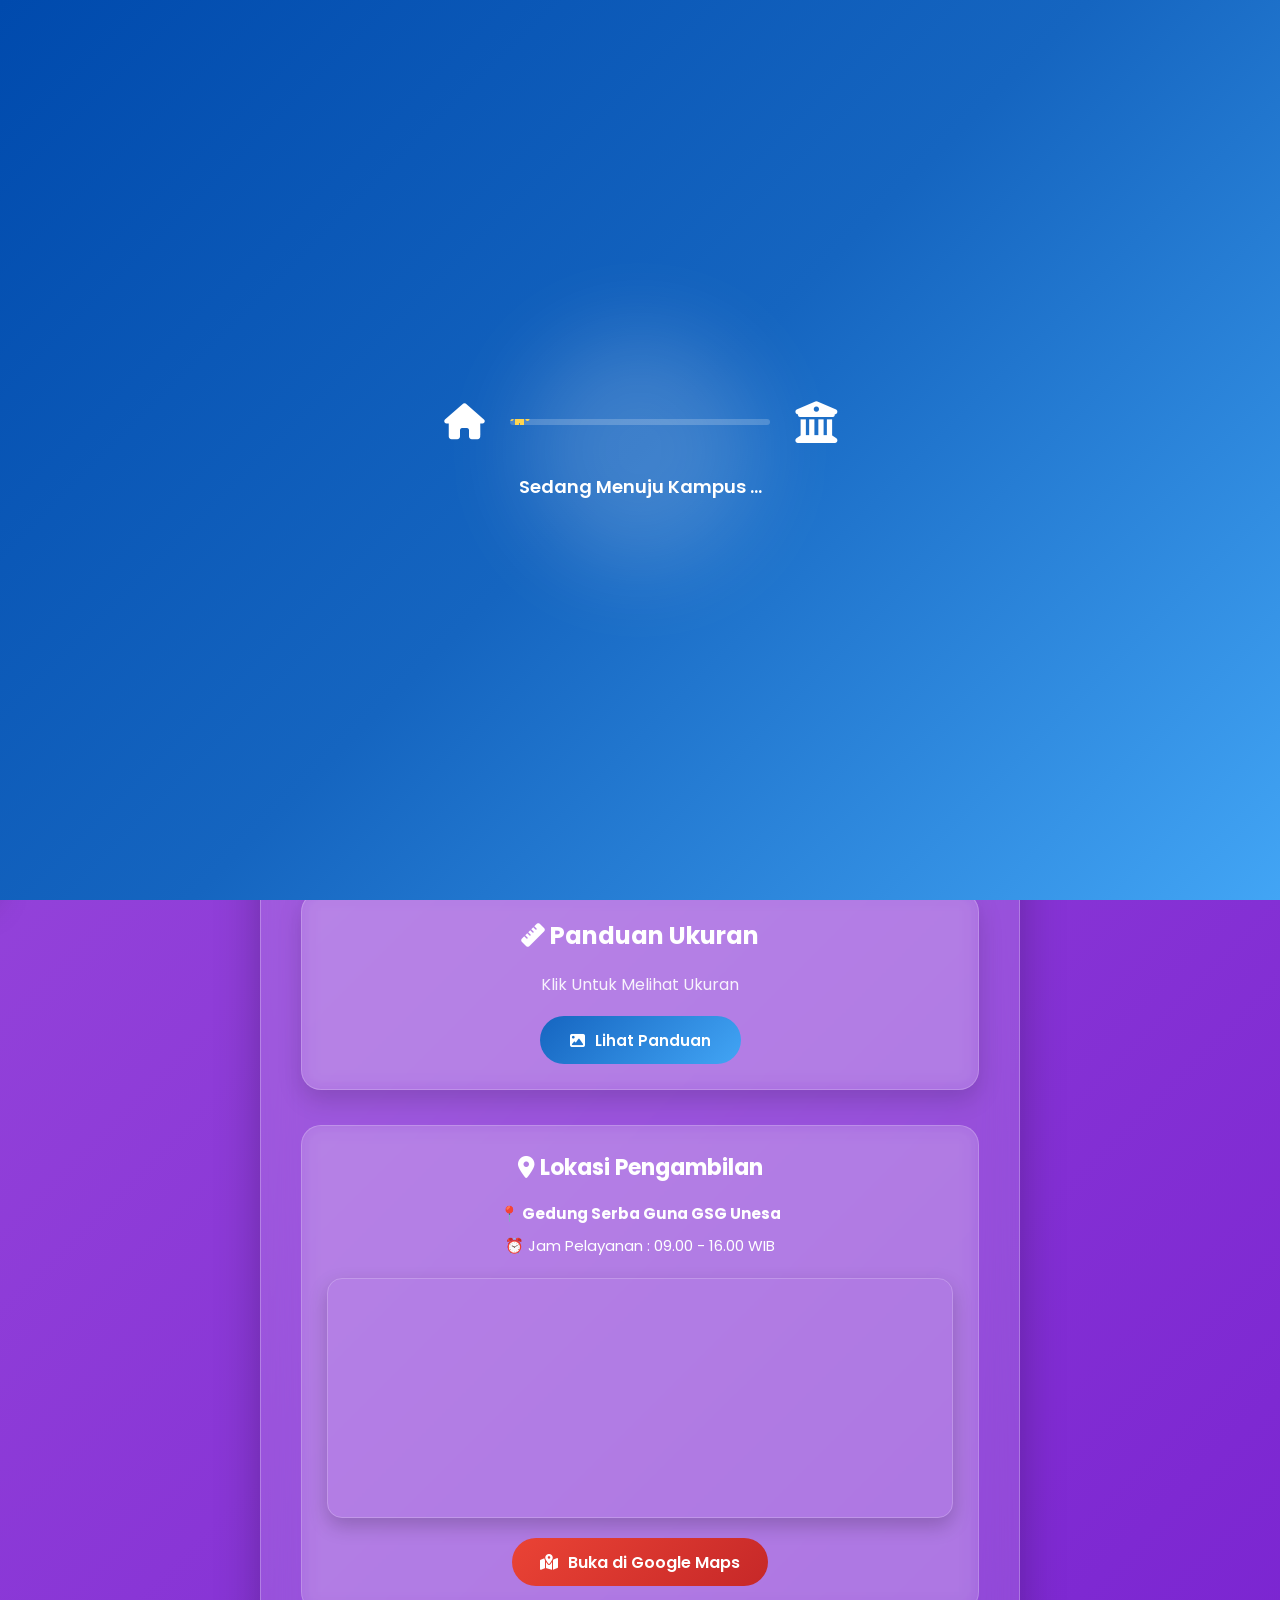
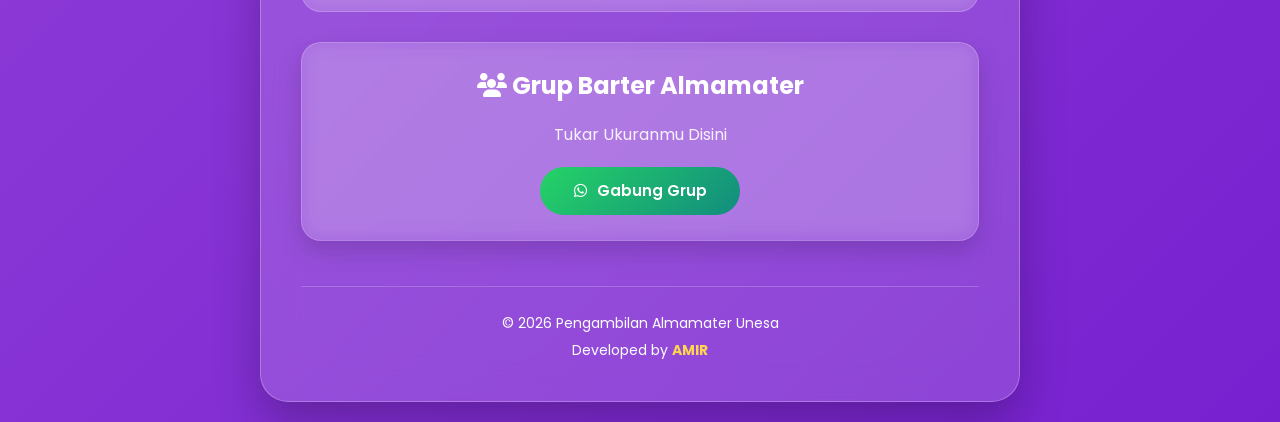
<file: index.html>
<!DOCTYPE html>
<html lang="id">

<head>

    <meta charset="UTF-8">

    <meta name="viewport" content="width=device-width, initial-scale=1.0">

    <title>Countdown Pengambilan Almamater</title>

    <link rel="stylesheet" href="style.css">

    <!-- Font -->

    <link href="https://fonts.googleapis.com/css2?family=Poppins:wght@300;400;500;600;700;800&display=swap" rel="stylesheet">

    <!-- Icon -->

    <link rel="stylesheet"
    href="https://cdnjs.cloudflare.com/ajax/libs/font-awesome/6.6.0/css/all.min.css">

    <!-- Favicon -->

    <link rel="icon" href="assets/favicon.ico">

</head>

<body>


<!-- ===== SIDEBAR MENU ===== -->
<button id="menuBtn" class="menu-btn">
    <i class="fa-solid fa-bars"></i>
</button>

<div id="overlay" class="overlay"></div>

<nav id="sideMenu" class="side-menu">

    <div class="menu-header">
        <i class="fa-solid fa-compass"></i>
        <span>Menu Informasi</span>
    </div>

    <div class="schedule-menu-title">
        <i class="fa-solid fa-calendar-days"></i>
        Jadwal Pengambilan
    </div>

<a href="#" data-day="06">
    <span>06 Agustus 2026</span>
    <i class="fa-solid fa-circle active-dot"></i>
</a>

<a href="#" data-day="07">
    <span>07 Agustus 2026</span>
    <i class="fa-solid fa-circle active-dot"></i>
</a>

<a href="#" data-day="08">
    <span>08 Agustus 2026</span>
    <i class="fa-solid fa-circle active-dot"></i>
</a>

<a href="#" data-day="09">
    <span>09 Agustus 2026</span>
    <i class="fa-solid fa-circle active-dot"></i>
</a>

<a href="#" data-day="10">
    <span>10 Agustus 2026</span>
    <i class="fa-solid fa-circle active-dot"></i>
</a>

<a href="#" data-day="11">
    <span>11 Agustus 2026</span>
    <i class="fa-solid fa-circle active-dot"></i>
</a>

<a href="#" data-day="12">
    <span>12 Agustus 2026</span>
    <i class="fa-solid fa-circle active-dot"></i>
</a>

    <div class="menu-divider" role="separator"></div>

    <a href="./photobox.html" class="photobox-menu-link">
        <span><i class="fa-solid fa-camera-retro"></i> Photobooth Terdekat</span>
        <i class="fa-solid fa-chevron-right menu-chevron"></i>
    </a>

    <a href="#" id="contactAdminLink" class="menu-action-link admin-menu-link">
        <span><i class="fa-brands fa-whatsapp"></i> Kontak Admin</span>
        <i class="fa-solid fa-chevron-right menu-chevron"></i>
    </a>

    <div class="menu-footer">

        <small>Countdown menuju</small>

        <h4 id="selectedDateText">
            06 Agustus 2026
        </h4>

    </div>

</nav>

<!-- ================= NOTIFIKASI ================= -->

<div id="top-notification" class="top-notification">

    <i class="fa-solid fa-circle-info"></i>

    <span>
        Bukan Website Resmi Dari UNESA
    </span>

</div>

<!-- ================= PANDUAN MODE DESKTOP ================= -->

<section id="desktopModeGuide" class="desktop-mode-guide" hidden aria-labelledby="desktopGuideTitle">
    <div class="desktop-mode-guide__card">
        <span class="desktop-mode-guide__badge"><i class="fa-solid fa-display"></i> TAMPILAN TERBAIK</span>
        <h2 id="desktopGuideTitle">Gunakan Mode Desktop</h2>
        <p>Untuk melihat informasi dan peta dengan lebih nyaman, kami menyarankan membuka situs ini dalam mode desktop.</p>

        <div class="desktop-mode-guide__steps">
            <div>
                <i class="fa-brands fa-chrome"></i>
                <p><strong>Chrome Android</strong><br>Ketuk <b>⋮</b> di kanan atas, lalu aktifkan <em>Situs desktop</em>.</p>
            </div>
            <div>
                <i class="fa-brands fa-safari"></i>
                <p><strong>Safari iPhone</strong><br>Ketuk <b>aA</b> di kolom alamat, lalu pilih <em>Minta Situs Web Desktop</em>.</p>
            </div>
        </div>

        <div class="desktop-mode-guide__actions">
            <button id="reloadDesktopMode" class="desktop-mode-guide__primary" type="button"><i class="fa-solid fa-rotate-right"></i> Saya Sudah Aktifkan</button>
            <button id="continueMobileMode" class="desktop-mode-guide__secondary" type="button">Lanjutkan Tampilan Mobile</button>
        </div>
    </div>
</section>

<div id="loader">

    <div class="journey">

    <i class="fa-solid fa-house home"></i>

    <div class="track">

        <div class="progress"></div>

        <i class="fa-solid fa-person walker"></i>

    </div>

    <i class="fa-solid fa-building-columns campus"></i>

     </div>

<div class="loader-text">

    Sedang Menuju Kampus ...

</div>

</div>

<div class="container">

<!-- ================= HEADER ================= -->

<header>



<h1>
    Countdown Pembukaan Pengambilan
   <br>
   Jas Almamater UNESA </br>
</h1>

</header>

<!-- ================= WARNING ================= -->

<div class="warning-box">

<h2>

JANGAN SAMPAI SALAH PILIH UKURAN

</h2>

<i class="fa-solid fa-triangle-exclamation"></i>

</div>

<!-- ================= COUNTDOWN ================= -->

<section class="countdown">

<div class="card">

<div class="number" id="days">00</div>

<div class="label">Hari</div>

</div>

<div class="card">

<div class="number" id="hours">00</div>

<div class="label">Jam</div>

</div>

<div class="card">

<div class="number" id="minutes">00</div>

<div class="label">Menit</div>

</div>

<div class="card">

<div class="number" id="seconds">00</div>

<div class="label">Detik</div>

</div>

</section>

<p id="message" aria-live="polite"></p>



<div>
   <h3 id="countdownHero" class="hero-title">
    ✨ Menuju Pembukaan Pengambilan Jas Almamater ✨
</h3>

<p id="countdownTitle" class="countdown-date">
    Kamis, 07 Agustus 2026
</p>
</div>

<!-- ================= PENGINGAT ================= -->
<section class="reminder-card">
    <h2><i class="fa-solid fa-bell"></i> Jangan Lewatkan Jadwalnya</h2>
    <p>Simpan jadwal yang dipilih ke kalender atau aktifkan pengingat di perangkat ini.</p>
    <div class="reminder-actions">
        <button class="calendar-btn" id="addToCalendar">
            <i class="fa-solid fa-calendar-plus"></i>
            Tambah ke Kalender
        </button>
        <button class="notification-btn" id="enableNotification">
            <i class="fa-solid fa-bell"></i>
            Aktifkan Notifikasi
        </button>
    </div>
    <small id="notificationStatus" class="notification-status" aria-live="polite"></small>
</section>

<!-- ================= PANDUAN ================= -->

<section class="info-card">

<h2>

<i class="fa-solid fa-ruler"></i>

Panduan Ukuran

</h2>

<p>

Klik Untuk Melihat Ukuran

</p>

<button class="info-btn" id="openGuide">

<i class="fa-solid fa-image"></i>

Lihat Panduan

</button>

</section>


<!-- ================= LOKASI ================= -->

<section class="location-box">

    <h2>
        <i class="fa-solid fa-location-dot"></i>
        Lokasi Pengambilan
    </h2>

    <div class="location-info">

        <p>
            <strong>📍 Gedung Serba Guna GSG Unesa</strong>
        </p>

        <p>
            ⏰ Jam Pelayanan :
            09.00 - 16.00 WIB
        </p>

    </div>

    <div class="map-container">

        <iframe
            src="https://www.google.com/maps?q=Gedung+Serba+Guna+GSG+Unesa&output=embed"
            loading="lazy"
            allowfullscreen>
        </iframe>

    </div>

    <a
        href="https://www.google.com/maps?q=Gedung+Serba+Guna+GSG+Unesa"
        target="_blank"
        class="location-btn">

        <i class="fa-solid fa-map-location-dot"></i>

        Buka di Google Maps

    </a>

</section>

<!-- ================= GROUP ================= -->

<section class="group-box">

<h2>

<i class="fa-solid fa-users"></i>

Grup Barter Almamater

</h2>

<p>

Tukar Ukuranmu Disini

</p>

<a href="https://chat.whatsapp.com/Er9oNpNWRBiKaXEFC9uM7Q" class="group-btn">
    <i class="fa-brands fa-whatsapp"></i>
    Gabung Grup
</a>


</section>

<!-- ================= MODAL ================= -->

<div id="guideModal" class="modal">

<div class="modal-content">

<span class="close">

&times;

</span>

<img

src="assets/panduan-ukuran.png"

alt="Panduan Ukuran">   

<p class="image-source">
    Source by :
    <strong>Universitas Negeri Surabaya (UNESA)</strong>
</p>

</div>

</div>

<!-- ================= FOOTER ================= -->

<footer>

<p>

© 2026 Pengambilan Almamater Unesa

</p>

<p>

Developed by 

<strong>

AMIR 

</strong>

</p>

</footer>

</div>

<script src="site-config.js"></script>
<script src="script.js"></script>

</body>

</html>
</file>
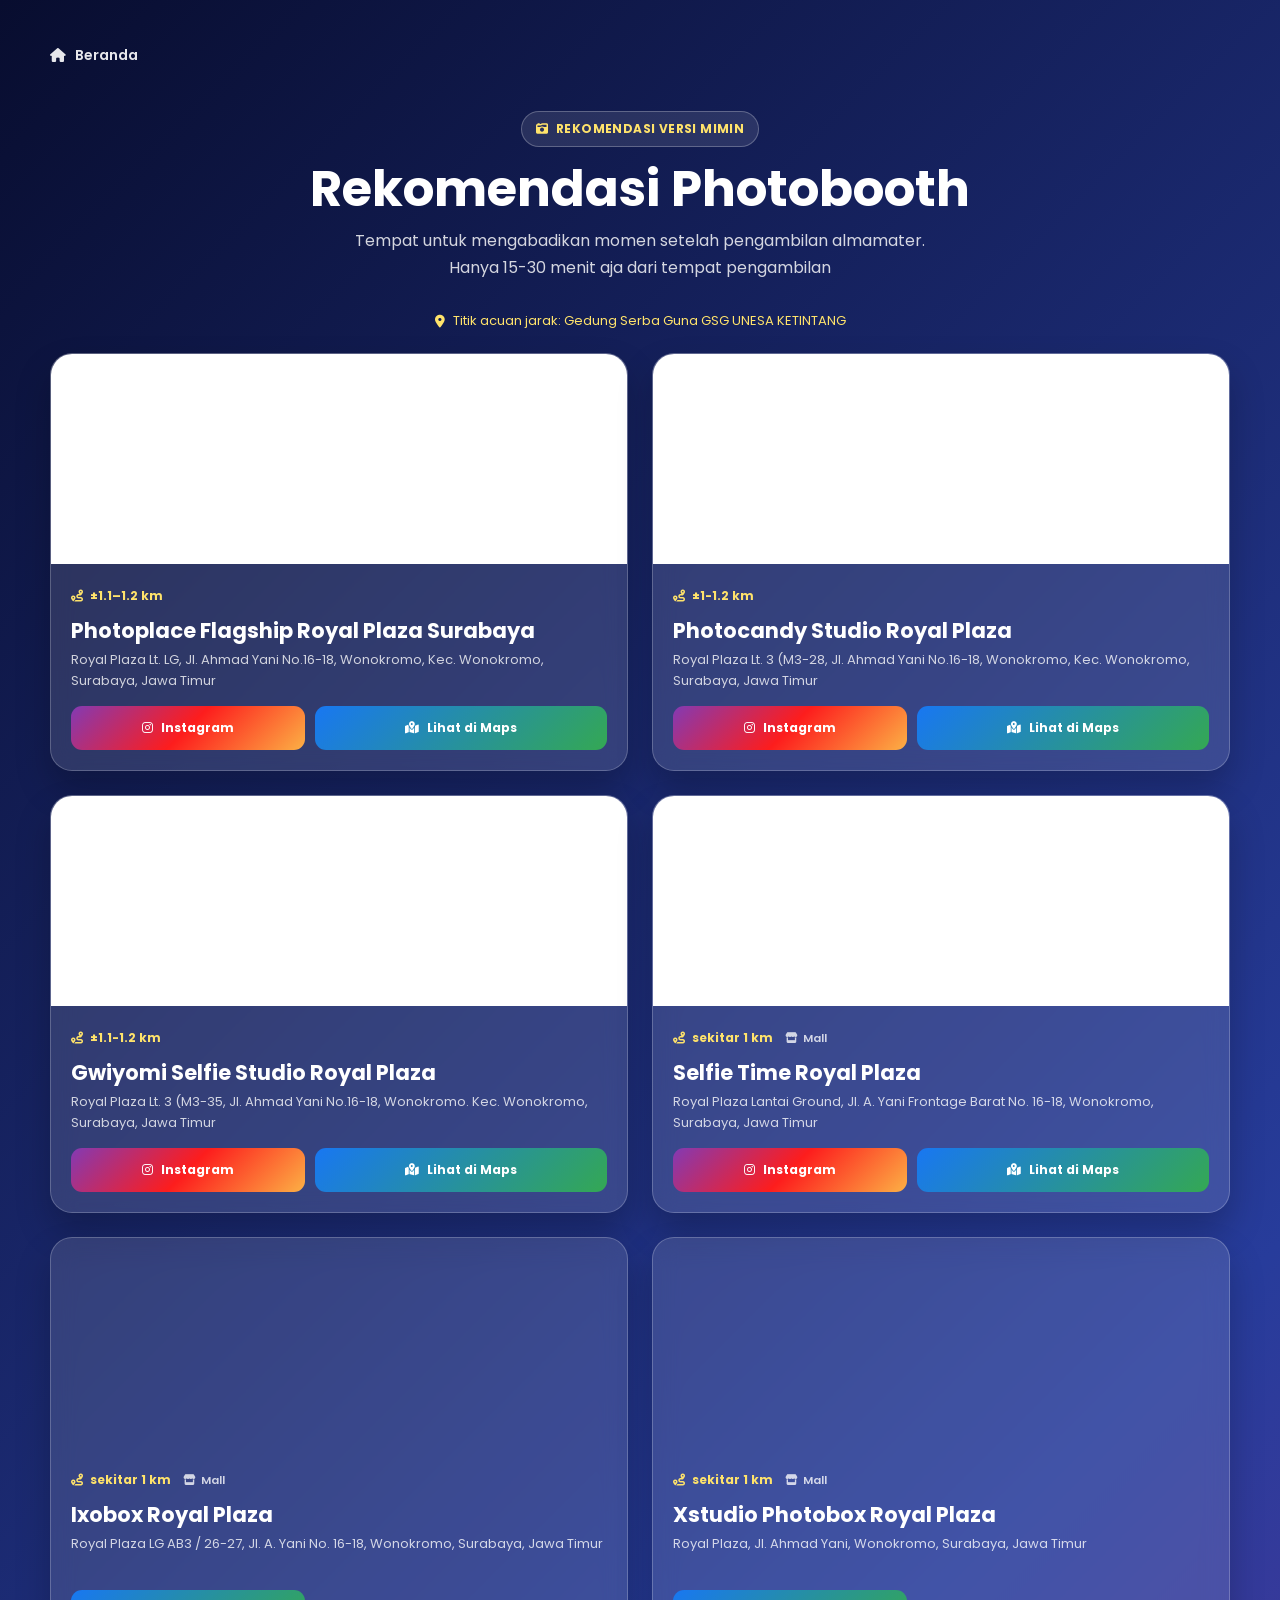
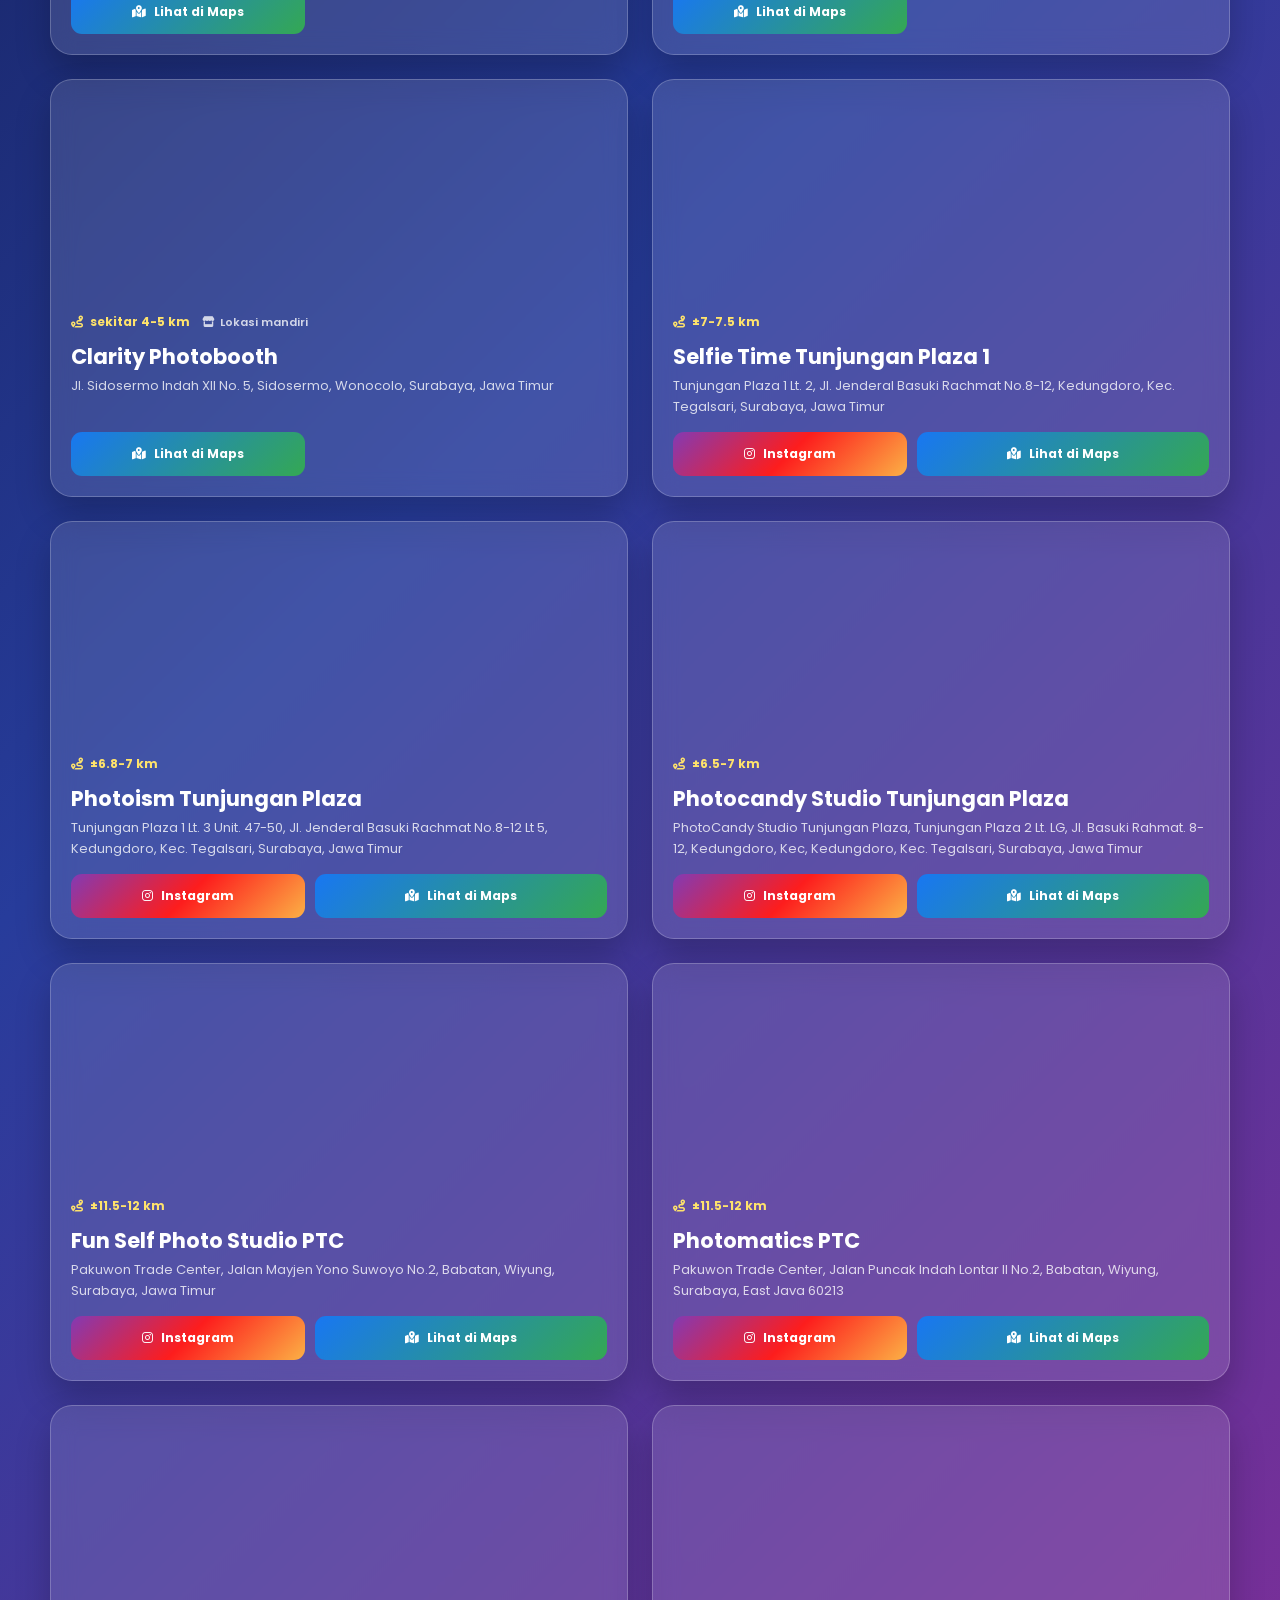
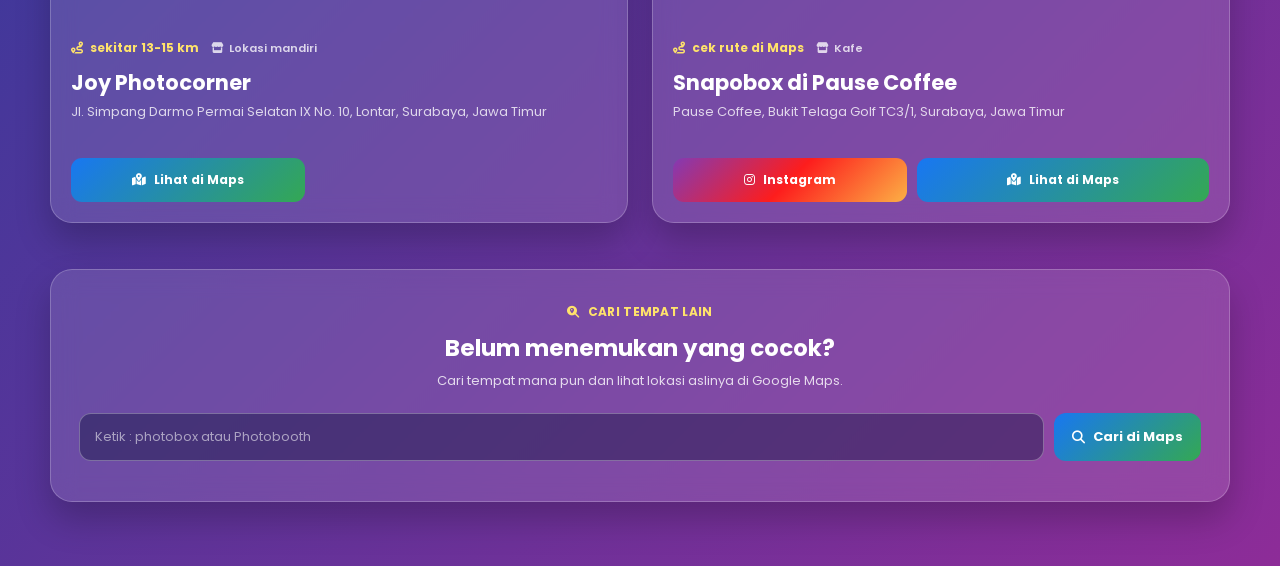
<file: photobox.html>
<!DOCTYPE html>
<html lang="id">
<head>
    <meta charset="UTF-8">
    <meta name="viewport" content="width=device-width, initial-scale=1.0">
    <title>Photobooth Terdekat | UNESA</title>
    <link rel="preconnect" href="https://fonts.googleapis.com">
    <link rel="preconnect" href="https://fonts.gstatic.com" crossorigin>
    <link href="https://fonts.googleapis.com/css2?family=Poppins:wght@400;500;600;700;800&display=swap" rel="stylesheet">
    <link rel="stylesheet" href="https://cdnjs.cloudflare.com/ajax/libs/font-awesome/6.6.0/css/all.min.css">
    <link rel="stylesheet" href="photobox.css">
</head>
<body>
    <main class="photobox-page">
        <a class="back-link" href="./index.html?day=06" aria-label="Kembali ke halaman utama, Kamis 06 Agustus 2026"><i class="fa-solid fa-house"></i> Beranda</a>
        <header class="page-header">
            <span class="eyebrow"><i class="fa-solid fa-camera-retro"></i> REKOMENDASI VERSI MIMIN</span>
            <h1>Rekomendasi Photobooth</h1>
            <p>Tempat untuk mengabadikan momen setelah pengambilan almamater.</p>
            <p>Hanya 15-30 menit aja dari tempat pengambilan</p>
        </header>

        <p class="location-note"><i class="fa-solid fa-location-dot"></i> Titik acuan jarak: Gedung Serba Guna GSG UNESA KETINTANG </p>
        <section id="photoboxGrid" class="photobox-grid" aria-label="Daftar photobox"></section>
        <section class="place-search" aria-labelledby="searchTitle">
            <div class="place-search__heading">
                <span><i class="fa-solid fa-magnifying-glass-location"></i> CARI TEMPAT LAIN</span>
                <h2 id="searchTitle">Belum menemukan yang cocok?</h2>
                <p>Cari tempat mana pun dan lihat lokasi aslinya di Google Maps.</p>
            </div>
            <form id="placeSearchForm" class="place-search__form">
                <label class="sr-only" for="placeSearchInput">Cari tempat di Google Maps</label>
                <input id="placeSearchInput" type="search" placeholder="Ketik : photobox atau Photobooth" autocomplete="off" required>
                <button type="submit"><i class="fa-solid fa-magnifying-glass"></i> Cari di Maps</button>
            </form>
            <div id="placeSuggestions" class="place-suggestions" aria-live="polite"></div>
            <div id="placeSearchResult" class="place-search__result" aria-live="polite"></div>
        </section>

    </main>
    <script src="photobox.js"></script>
</body>
</html>
</file>
<file: style.css>
/* ===================================
   RESET
=================================== */

*{
    margin:0;
    padding:0;
    box-sizing:border-box;
    font-family:'Poppins',sans-serif;
}

/* ===================================
   BODY
=================================== */

body{

    min-height:100vh;

    display:flex;

    justify-content:center;

    align-items:center;

    padding:20px;

    /* Background gradasi (TETAP) */

    background:linear-gradient(
        -45deg,
        #00C6FF,
        #0072FF,
        #6A11CB,
        #9D4EDD
    );

    background-size:400% 400%;

    animation:bgAnimation 12s ease infinite;

}

@keyframes bgAnimation{

    0%{
        background-position:0% 50%;
    }

    50%{
        background-position:100% 50%;
    }

    100%{
        background-position:0% 50%;
    }

}

/* ===================================
   CONTAINER
=================================== */

.container{

    width:100%;

    max-width:760px;

    padding:40px;

    border-radius:28px;

    text-align:center;

    background:rgba(255,255,255,.15);

    backdrop-filter:blur(18px);

    border:1px solid rgba(255,255,255,.25);

    box-shadow:0 20px 45px rgba(0,0,0,.25);

animation:pageShow .8s ease;

}

/* ===================================
   HEADER
=================================== */

h1{

    color:#fff;

    font-size:34px;

    font-weight:700;

    margin-top:60px;

}

.hero-title{

    font-family:'Plus Jakarta Sans',sans-serif;

    font-size:20px;

    font-weight:800;

    letter-spacing:1px;

    margin-top:35px;

    margin-bottom:10px;

    background: linear-gradient(135deg,#e01ce0,#FFD54F,#e90376);

    background-clip: text;
    -webkit-background-clip: text;

    color: transparent;
    -webkit-text-fill-color: transparent;

    text-shadow:
        0 0 18px rgba(255,213,79,.45);

    animation:titleGlow 3s ease-in-out infinite;

}

@keyframes titleGlow{

0%{
    transform:translateY(0);
}

50%{
    transform:translateY(-3px);
}

100%{
    transform:translateY(0);
}

}

/* ===================================
   WARNING
=================================== */

.warning-box{

    display:flex;

    justify-content:center;

    align-items:center;

    gap:10px;

    padding:10px 18px;

    margin:20px auto 30px;

    width:fit-content;

    border-radius:14px;

    background:linear-gradient(
        135deg,
        #FFD54F,
        #FF9800
    );

    color:#4E342E;

    box-shadow:0 8px 18px rgba(255,152,0,.30);

    animation:pulse 2s infinite;

}

.warning-box h2{

    font-size:15px;

    font-weight:600;

    margin:0;

    letter-spacing:.3px;

}

.warning-box i{

    font-size:16px;

    color:#8D4E00;

}

@keyframes pulse{

    50%{

        transform:scale(1.02);

    }

}

/* ===================================
   COUNTDOWN
=================================== */

.countdown{

    display:flex;

    justify-content:center;

    gap:18px;

    flex-wrap:wrap;

    margin-top:60px;

}

.card{

    width:105px;

    height:120px;

    display:flex;

    flex-direction:column;

    justify-content:center;

    align-items:center;

    border-radius:18px;

    background:rgba(255,255,255,.18);

    border:1px solid rgba(255,255,255,.3);

    transition:.3s;

}

.card:hover{

    transform:translateY(-6px);

    background:rgba(255,255,255,.25);

}

.number{

    font-size:42px;

    font-weight:bold;

    color:#FFE600;

    text-shadow:0 0 15px rgba(255,230,0,.7);

}

.label{

    color:#fff;

    margin-top:8px;

}

#message{

    margin-top:25px;

    color:#FFF176;

    font-size:22px;

    font-weight:700;

}

/* ===================================
   CARD
=================================== */

.info-card,
.group-box,
.reminder-card{

    margin-top:30px;

    padding:25px;

    border-radius:20px;

    background:rgba(255,255,255,.12);

    backdrop-filter:blur(10px);

    border:1px solid rgba(255,255,255,.2);

    box-shadow:0 10px 25px rgba(0,0,0,.15);

}

.info-card h2,
.group-box h2,
.reminder-card h2{

    color:#fff;

    margin-bottom:18px;

}

.info-card p,
.group-box p,
.reminder-card p{

    color:#fff;

    opacity:.9;

    line-height:1.7;

    margin-bottom:18px;

}

/* ===================================
   BUTTON
=================================== */


.info-btn,
.group-btn{
    border:none;
    cursor:pointer;
    display:inline-flex;
    justify-content:center;
    align-items:center;
    gap:10px;
    padding:13px 30px;
    border-radius:50px;
    text-decoration:none;
    font-size:15px;
    font-weight:600;
    color:#fff;
    transition:.3s;
}

.info-btn{
    background:linear-gradient(
        135deg,
        #1565C0,
        #42A5F5
    );
}

.group-btn{
    background:linear-gradient(
        135deg,
        #25D366,
        #128C7E
    );
}

.location-btn,
.group-btn,
.info-btn{

    min-width:200px;

    height:48px;

}


.group-btn{

    background:linear-gradient(
        135deg,
        #25D366,
        #128C7E
    );

}

.info-btn:hover,
.group-btn:hover,
.location-btn:hover{
    transform:translateY(-3px);
    box-shadow:0 10px 20px rgba(0,0,0,.25);
}

/* ===================================
   MODAL
=================================== */

.modal{

    display:none;

    position:fixed;

    left:0;

    top:0;

    width:100%;

    height:100%;

    background:rgba(0,0,0,.65);

    backdrop-filter:blur(8px);

    z-index:999;

}

.modal.show{
    display:flex;
    justify-content:center;
    align-items:center;
}

.modal-content{

    position:relative;

    margin:2% auto;

    width:92%;

    max-width:850px;

    background:#fff;

    border-radius:18px;

    overflow:hidden;

    animation:popup .3s ease;

}

.modal-content img{

    display:block;

    width:100%;

    height:auto;

    max-height:75vh;

    object-fit:contain;

    border-radius:0;

    margin:0;

}

.close{

    position:absolute;

    top:-15px;

    right:-15px;

    width:40px;

    height:40px;

    border-radius:50%;

    background:#e70505;

    display:flex;

    justify-content:center;

    align-items:center;

    cursor:pointer;

    font-size:30px;

}

.close:hover{

    background:#ff5252;

    color:#fff;

}

/* ===================================
   FOOTER
=================================== */

footer{

    margin-top:45px;

    padding-top:20px;

    border-top:1px solid rgba(255,255,255,.2);

}

footer p{

    color:white;

    font-size:14px;

    margin-top:6px;

}

footer strong{

    color:#FFD54F;

}

/* ===================================
   RESPONSIVE
=================================== */

@media(max-width:768px){

.warning-box{

    padding:8px 14px;

}

.warning-box h2{

    font-size:13px;

}

.warning-box i{

    font-size:15px;

}

.container{

    padding:28px;

}

h1{

    font-size:28px;

}

.warning-box h2{

    font-size:18px;

}

.card{

    width:90px;

    height:105px;

}

.number{

    font-size:34px;

}

.modal-content{

    margin:20% auto;

}

.info-card,
.location-box,
.group-box{

    padding:20px;

}

.location-btn,
.group-btn,
.info-btn{

    width:100%;

    max-width:260px;

}

}

@media(max-width:480px){

.countdown{

    gap:12px;

}

.card{

    width:80px;

    height:95px;

}

.number{

    font-size:30px;

}

.label{

    font-size:13px;

}

h1{ font-size:24px;}


.warning-box{

    padding:14px;

}

.warning-box h2{

    font-size:16px;

}

}


/* ===================================
   TOP NOTIFICATION
=================================== */

.top-notification{

    position:fixed;
    top:20px;
    left:50%;
    transform:translateX(-50%);
    display:flex;
    align-items:center;
    gap:10px;
    padding:12px 22px;
    border-radius:50px;
    background:rgba(30,30,30,.92);
    color:#fff;
    font-size:14px;
    font-weight:500;
    box-shadow:0 10px 30px rgba(0,0,0,.35);
    backdrop-filter:blur(12px);
    z-index:9999;
    animation:slideDown .5s ease;

}

.top-notification i{

    color:#FFD54F;
    font-size:18px;

}

@keyframes slideDown{

    from{

        opacity:0;
        transform:translate(-50%,-40px);

    }

    to{

        opacity:1;
        transform:translate(-50%,0);

    }

}

@keyframes fadeOut{

    to{

        opacity:0;
        visibility:hidden;
        transform:translate(-50%,-40px);

    }

}

.hide-notification{

    animation:fadeOut .6s forwards;

}

@media(max-width:768px){

.top-notification{

    width:92%;
    font-size:12px;
    padding:10px 15px;

}

}


/* ==========================
   LOCATION
========================== */

.location-box{

    margin-top:35px;
    padding:25px;
    border-radius:20px;
    background:rgba(255,255,255,.12);
    backdrop-filter:blur(10px);
    border:1px solid rgba(255,255,255,.2);
    text-align:center;

}

.location-box h2{

    color:#fff;
    margin-bottom:18px;
    font-size:22px;

}

.location-info{

    margin-bottom:20px;

}

.location-info p{

    color:#fff;
    margin:8px 0;
    font-size:15px;
    line-height:1.6;

}

.map-container{

    width:100%;
    height:240px;
    overflow:hidden;
    border-radius:15px;
    margin-bottom:20px;
    border:1px solid rgba(255,255,255,.2);
    box-shadow:0 8px 20px rgba(0,0,0,.2);

}

.map-container iframe{

    width:100%;

    height:100%;
    border:0;

}

.location-btn{

    display:inline-flex;
    align-items:center;
    justify-content:center;
    gap:10px;
    padding:13px 28px;
    border-radius:50px;
    text-decoration:none;
    color:#fff;
    font-weight:600;
    background:linear-gradient(135deg,#EA4335,#C62828);
    transition:.3s;

}


.image-source{

    margin:0;
    padding:10px 15px;
    text-align:center;
    font-size:12px;
    color:#666;
    background:#fff;
    border-top:1px solid #eee;

}

.image-source strong{

    color:#1565C0;
    font-weight:600;

}

#loader{

    position:fixed;
    inset:0;
    display:flex;
    flex-direction:column;
    justify-content:center;
    align-items:center;
 z-index:99999;
background:
linear-gradient(
135deg,
#004AAD,
#1565C0,
#42A5F5
);
}

.journey{

    display:flex;
    align-items:center;
    gap:25px;

}

.track{

    position:relative;
    width:260px;
    height:6px;
    background:rgba(255,255,255,.2);
    border-radius:30px;
    overflow:hidden;

}

.progress{

    position:absolute;
    left:0;
    top:0;
    width:0;
    height:100%;
    background:#FFD54F;
    animation:progressMove 2s linear infinite;

}

.walker{

    position:absolute;
    left:0;
    top:-18px;
    font-size:32px;
    color:#FFD54F;
    animation:studentMove 3s linear infinite;

}

.home{

    font-size:36px;
    color:white;

}

.campus{

    font-size:42px;
    color:white;

}


.loader-text{

    margin-top:30px;
    color:white;
    font-size:18px;
    font-weight:600;

}



#loader::before{

    content:"";
    position:absolute;
    width:230px;
    height:230px;
    border-radius:50%;
    background:rgba(255,255,255,.18);
    filter:blur(45px);
    animation:glow 2.5s ease-in-out infinite;

}

@keyframes logoFloat{

0%{
transform:translateY(0) scale(1);
}

50%{
transform:translateY(-12px) scale(1.05);
}

100%{
transform:translateY(0) scale(1);
}

}

@keyframes glow{

0%{
transform:scale(.9);
opacity:.5;
}

50%{
transform:scale(1.15);
opacity:1;
}

100%{
transform:scale(.9);
opacity:.5;
}

}

@keyframes pageShow{

from{

opacity:0;

transform:translateY(30px);

}

to{

opacity:1;

transform:translateY(0);

}

}

@keyframes studentMove{

0%{

left:-5px;

}

100%{

left:230px;

}

}

@keyframes progressMove{

0%{

width:0;

}

100%{

width:100%;

}

}


/* ==========================
   SIDEBAR MENU
========================== */

.menu-btn{
    position:fixed;
    /* Beri ruang untuk notifikasi informasi di bagian atas. */
    top:82px;
    left:20px;
    width:50px;
    height:50px;
    border:none;
    border-radius:12px;
    background:#1565C0;
    color:white;
    font-size:22px;
    cursor:pointer;
    z-index:99999;
}

.menu-btn:hover{
    background:#0D47A1;
}

.side-menu{

    position:fixed;
    top:0;
    left:-300px;
    width:280px;
    height:100%;
    display:flex;
    flex-direction:column;
    background:rgba(8,25,55,.82);
    backdrop-filter:blur(18px);
    -webkit-backdrop-filter:blur(18px);
    border-right:1px solid rgba(255,255,255,.12);
    transition:.45s ease;
    z-index:99998;
    overflow-y:auto;
    box-shadow:8px 0 35px rgba(0,0,0,.35);
    padding:25px;

}

.side-menu.show{
    left:0;
}

.side-menu h3{
    color:white;
    text-align:center;
    margin-bottom:25px;
}

.side-menu a{
    display:block;
    padding:16px 25px;
    color:white;
    text-decoration:none;
    transition:.3s;
}

.photobox-menu-link{
    background:linear-gradient(135deg,rgba(171,71,188,.75),rgba(233,30,99,.7)) !important;
    box-shadow:0 8px 20px rgba(171,71,188,.25);
}

.photobox-menu-link span{
    display:flex;
    align-items:center;
    gap:12px;
}

.photobox-menu-link .menu-chevron{
    width:auto;
    color:#fff;
    font-size:13px;
}

.menu-action-link{
    margin-top:10px;
    border:1px solid rgba(255,255,255,.16);
    border-radius:12px;
}

.menu-action-link span{
    display:flex;
    align-items:center;
    gap:12px;
}

.menu-action-link .menu-chevron{
    width:auto;
    color:#fff;
    font-size:13px;
}

.admin-menu-link{
    background:linear-gradient(135deg,rgba(37,211,102,.76),rgba(18,140,126,.82)) !important;
}

.side-menu a.menu-action-link:hover{
    background:rgba(255,255,255,.2) !important;
}

.menu-action-link.is-unconfigured{
    opacity:.72;
}

/* Panduan penggunaan mode desktop di ponsel */
.desktop-mode-guide{position:fixed;inset:0;z-index:100001;display:grid;place-items:center;padding:22px;background:rgba(4,10,42,.82);backdrop-filter:blur(10px);opacity:1;transition:opacity .22s ease}.desktop-mode-guide[hidden]{display:none}.desktop-mode-guide.is-closing{opacity:0}.desktop-mode-guide__card{width:min(100%,500px);padding:30px;border:1px solid rgba(255,255,255,.3);border-radius:24px;background:linear-gradient(145deg,rgba(34,54,145,.98),rgba(117,48,145,.98));box-shadow:0 25px 60px rgba(0,0,0,.38);color:#fff;text-align:center}.desktop-mode-guide__badge{display:inline-flex;align-items:center;gap:8px;padding:7px 12px;border-radius:99px;background:rgba(255,227,107,.15);color:#ffe36b;font-size:11px;font-weight:800;letter-spacing:.45px}.desktop-mode-guide h2{margin:13px 0 8px;font-size:clamp(25px,6vw,31px)}.desktop-mode-guide>div>p{margin:0;color:rgba(255,255,255,.84);font-size:13px;line-height:1.7}.desktop-mode-guide__steps{display:grid;gap:10px;margin:21px 0;text-align:left}.desktop-mode-guide__steps>div{display:grid;grid-template-columns:35px 1fr;gap:10px;padding:13px;border:1px solid rgba(255,255,255,.14);border-radius:14px;background:rgba(5,12,52,.26)}.desktop-mode-guide__steps i{display:grid;place-items:center;width:34px;height:34px;border-radius:10px;background:rgba(255,255,255,.12);color:#ffe36b;font-size:17px}.desktop-mode-guide__steps p{margin:0;color:rgba(255,255,255,.84);font-size:11px;line-height:1.6}.desktop-mode-guide__steps strong{color:#fff;font-size:12px}.desktop-mode-guide__steps b,.desktop-mode-guide__steps em{color:#ffe36b;font-style:normal}.desktop-mode-guide__actions{display:grid;gap:9px}.desktop-mode-guide__actions button{min-height:46px;border:0;border-radius:12px;font:inherit;font-size:13px;font-weight:700;cursor:pointer}.desktop-mode-guide__primary{background:linear-gradient(135deg,#ffe36b,#ffad34);color:#573600}.desktop-mode-guide__secondary{background:transparent;color:rgba(255,255,255,.88)}.desktop-mode-guide__secondary:hover{text-decoration:underline}.desktop-mode-guide-active{overflow:hidden}@media(max-width:380px){.desktop-mode-guide__card{padding:24px 18px}.desktop-mode-guide__steps>div{padding:11px}.desktop-mode-guide h2{font-size:24px}}

.menu-divider{
    height:1px;
    margin:16px 4px 18px;
    background:rgba(255,255,255,.28);
}

.schedule-menu-title{
    display:flex;
    align-items:center;
    gap:10px;
    margin:0 6px 5px;
    color:#FFD54F;
    font-size:14px;
    font-weight:700;
}

.side-menu a.active{

    background:#1565C0;
    font-weight:bold;

}

.side-menu a:hover{
    background:#1565C0;
}

.overlay{
    position:fixed;
    inset:0;
    background:rgba(0,0,0,.45);
    opacity:0;
    visibility:hidden;
    transition:.3s;
    z-index:99997;
}

.overlay.show{
    opacity:1;
    visibility:visible;
}

.menu-header{
    display:block;
    align-items:center;
    justify-content:center;
    text-align:center;
    color:white;
    font-size:22px;
    font-weight:700;
    margin-top:70px;   /* memberi jarak dari tombol ☰ */
    margin-bottom:25px;
    padding:0 15px;
    line-height:1.3;
}

.side-menu a{

    display:flex;
    align-items:center;
    gap:12px;
    padding:16px 25px;
    color:white;
    text-decoration:none;
    transition:.3s;

}

.side-menu a i{

    width:22px;
    color:#FFD54F;

}

.side-menu a.active{

    background:#1565C0;
    border-left:5px solid #FFD54F;
    font-weight:bold;

}

.menu-footer{

    margin-top:auto;
    border-top:1px solid rgba(255,255,255,.2);
    padding-top:18px;
    text-align:center;

}

.menu-footer small{

    color:#ddd;

}

.menu-footer h4{

    color:#FFD54F;
    margin-top:8px;

}

.side-menu.show{

    left:0;
    animation:slideMenu .4s ease;

}

@keyframes slideMenu{

    from{

        transform:translateX(-30px);
        opacity:.5;

    }

    to{

        transform:translateX(0);
        opacity:1;
    }
}


.side-menu a{

    display:flex;
    align-items:center;
    justify-content:space-between;
    padding:15px 18px;
    margin:10px 0;
    border-radius:12px;
    color:white;
    text-decoration:none;
    transition:.3s;
    background:rgba(255,255,255,.04);

}

.side-menu a:hover{

    transform:translateX(8px);
    background:rgba(255,255,255,.12);

}

.side-menu a.active{

    background:linear-gradient(
        135deg,
        #1565C0,
        #42A5F5
    );

    color:white;
    box-shadow:0 10px 25px rgba(21,101,192,.35);

}

.active-dot{

    color:#FFD54F;
    font-size:10px;

}

.progress-box{

    margin-top:30px;

}

.progress-title{

    color:white;
    margin-bottom:10px;

}

.progress-bar{

    height:8px;
    background:rgba(255,255,255,.15);
    border-radius:30px;
    overflow:hidden;

}

#progressFill{

    width:15%;
    height:100%;
    background:linear-gradient(
        90deg,
        #FFD54F,
        #FF9800
    );

    transition:.5s;

}

/* Efek tombol ☰ saat aktif */
.menu-btn.active{
    background:#0D47A1;
    transform:rotate(90deg);
    transition:.3s;
}

.countdown-date{

    text-align:center;

    margin-top:0;

    margin-bottom:60px;

    font-size:24px;

    font-weight:700;

    color:#FFD54F;

    letter-spacing:.5px;

}

/* ==========================
   PENGINGAT
========================== */

.reminder-card{
    margin-top:30px;
}

.reminder-actions{
    display:flex;
    justify-content:center;
    flex-wrap:wrap;
    gap:12px;
}

.calendar-btn,
.notification-btn{
    border:none;
    cursor:pointer;
    display:inline-flex;
    justify-content:center;
    align-items:center;
    gap:10px;
    padding:13px 22px;
    min-width:200px;
    height:48px;
    border-radius:50px;
    color:#fff;
    font-size:15px;
    font-weight:600;
    transition:.3s;
}

.calendar-btn{
    background:linear-gradient(135deg,#7B1FA2,#AB47BC);
}

.notification-btn{
    background:linear-gradient(135deg,#EF6C00,#FFB300);
}

.calendar-btn:hover,
.notification-btn:hover{
    transform:translateY(-3px);
    box-shadow:0 10px 20px rgba(0,0,0,.25);
}

.notification-status{
    display:block;
    min-height:20px;
    margin-top:14px;
    color:#fff;
    opacity:.85;
}

/* Animasi perjalanan antarhalaman */
.page-journey{position:fixed;inset:0;z-index:100000;display:grid;place-items:center;opacity:0;pointer-events:none;background:linear-gradient(135deg,#061a52,#6a1b9a 55%,#d63d85);transition:opacity .22s ease}.page-journey.show{opacity:1}.page-journey-content{width:min(86vw,570px);text-align:center;color:#fff}.page-journey-content p{margin:0 0 24px;font-size:clamp(18px,3vw,22px);font-weight:700}.page-route{display:flex;align-items:center;gap:17px}.page-route>i{width:54px;font-size:42px;color:#fff}.page-road{position:relative;flex:1;height:8px;border-radius:50px;background:rgba(255,255,255,.24)}.page-road b{position:absolute;inset:0 auto 0 0;width:0;border-radius:inherit;background:#ffe05b;animation:journeyRoad var(--journey-duration,.95s) ease-in-out forwards}.page-road i{position:absolute;top:-28px;left:-4px;color:#ffe05b;font-size:35px;animation:journeyWalk var(--journey-duration,.95s) ease-in-out forwards}@keyframes journeyRoad{to{width:100%}}@keyframes journeyWalk{0%{left:-4px;transform:translateY(0)}50%{transform:translateY(-7px)}100%{left:calc(100% - 29px);transform:translateY(0)}}@media (prefers-reduced-motion:reduce){.page-road b,.page-road i{animation:none}.page-road b{width:100%}.page-road i{left:calc(100% - 29px)}}
</file>
<file: photobox.css>
:root { color-scheme: dark; }
* { box-sizing: border-box; }
body { margin: 0; min-height: 100vh; font-family: "Poppins", sans-serif; color: #fff; background: linear-gradient(135deg, #080d2f, #273c9b 50%, #8d2c98); }
.photobox-page { width: min(1180px, calc(100% - 40px)); margin: 0 auto; padding: 42px 0 64px; }
.back-link { display: inline-flex; align-items: center; gap: 9px; color: #fff; text-decoration: none; font-size: 14px; font-weight: 600; opacity: .9; transition: .2s; }
.back-link:hover { opacity: 1; transform: translateX(-3px); }
.page-header { max-width: 720px; margin: 44px auto 22px; text-align: center; }
.eyebrow { display: inline-flex; align-items: center; gap: 8px; padding: 8px 14px; border: 1px solid rgba(255,255,255,.25); border-radius: 99px; background: rgba(255,255,255,.1); color: #ffe36b; font-size: 12px; font-weight: 700; letter-spacing: .4px; }
h1 { margin: 15px 0 10px; font-size: clamp(32px, 6vw, 50px); line-height: 1.1; }
.page-header p { margin: 0; color: rgba(255,255,255,.82); line-height: 1.7; }
.location-note { display: flex; justify-content: center; align-items: center; gap: 8px; margin: 30px 0 22px; color: #ffe36b; text-align: center; font-size: 13px; }
.photobox-grid { display: grid; grid-template-columns: repeat(2, minmax(0, 1fr)); gap: 24px; }
.place-card { overflow: hidden; border: 1px solid rgba(255,255,255,.22); border-radius: 22px; background: rgba(255,255,255,.12); box-shadow: 0 18px 35px rgba(0,0,0,.22); backdrop-filter: blur(12px); }
.place-card > img { display: block; width: 100%; height: 205px; object-fit: cover; }
.place-content { padding: 18px 20px 14px; }
.distance { display: inline-flex; align-items: center; gap: 7px; color: #ffe36b; font-size: 12px; font-weight: 700; }
.place-type { display: inline-flex; align-items: center; gap: 6px; margin-left: 8px; color: rgba(255,255,255,.78); font-size: 11px; font-weight: 600; }
.place-content h2 { margin: 8px 0 4px; font-size: 21px; }
.place-content p { min-height: 42px; margin: 0; color: rgba(255,255,255,.78); font-size: 13px; line-height: 1.6; }
iframe { display: block; width: calc(100% - 40px); height: 160px; margin: 3px 20px 18px; border: 0; border-radius: 14px; }
.map-preview { width: 100%; height: 210px; margin: 0; border-radius: 0; }
.card-actions { display: grid; grid-template-columns: 1fr 1.25fr; gap: 10px; padding: 0 20px 20px; }
.card-actions a { display: inline-flex; justify-content: center; align-items: center; gap: 8px; min-height: 44px; border-radius: 11px; color: #fff; text-decoration: none; font-size: 12px; font-weight: 700; transition: transform .2s, filter .2s; }
.card-actions a:hover { filter: brightness(1.1); transform: translateY(-2px); }
.instagram { background: linear-gradient(135deg, #833ab4, #fd1d1d, #fcb045); }
.maps { background: linear-gradient(135deg, #1877f2, #34a853); }
@media (max-width: 720px) { .photobox-page { width: min(100% - 28px, 560px); padding-top: 28px; } .page-header { margin-top: 34px; } .photobox-grid { grid-template-columns: 1fr; gap: 18px; } .place-card > img { height: 190px; } }
@media (max-width: 390px) { .card-actions { grid-template-columns: 1fr; } }

/* Pencarian tempat di bagian bawah halaman */
.place-search{margin-top:46px;padding:28px;border:1px solid rgba(255,255,255,.22);border-radius:22px;background:rgba(255,255,255,.12);box-shadow:0 18px 35px rgba(0,0,0,.22);backdrop-filter:blur(12px)}.place-search__heading{text-align:center}.place-search__heading span{display:inline-flex;gap:8px;align-items:center;color:#ffe36b;font-size:12px;font-weight:700;letter-spacing:.3px}.place-search__heading h2{margin:8px 0 6px;font-size:23px}.place-search__heading p{margin:0;color:rgba(255,255,255,.8);font-size:13px}.place-search__form{display:flex;gap:10px;margin-top:22px}.place-search__form input{min-width:0;flex:1;height:48px;padding:0 15px;border:1px solid rgba(255,255,255,.3);border-radius:12px;outline:0;background:rgba(4,12,49,.38);color:#fff;font:inherit;font-size:13px}.place-search__form input::placeholder{color:rgba(255,255,255,.55)}.place-search__form input:focus{border-color:#ffe36b;box-shadow:0 0 0 3px rgba(255,227,107,.15)}.place-search__form button,.search-map-card>a{display:inline-flex;align-items:center;justify-content:center;gap:8px;border:0;border-radius:12px;background:linear-gradient(135deg,#1877f2,#34a853);color:#fff;text-decoration:none;font:inherit;font-size:13px;font-weight:700;cursor:pointer}.place-search__form button{padding:0 18px;white-space:nowrap}.search-map-card{margin-top:20px;overflow:hidden;border:1px solid rgba(255,255,255,.22);border-radius:16px;background:rgba(4,12,49,.25)}.search-map-card__title{display:flex;align-items:center;gap:9px;padding:15px 17px;color:rgba(255,255,255,.9);font-size:13px}.search-map-card__title i{color:#ffe36b}.search-map-card iframe{width:100%;height:280px;margin:0;border-radius:0}.search-map-card>a{min-height:44px;margin:15px 17px;padding:0 16px}.sr-only{position:absolute;width:1px;height:1px;padding:0;margin:-1px;overflow:hidden;clip:rect(0,0,0,0);white-space:nowrap;border:0}@media(max-width:560px){.place-search{padding:20px}.place-search__form{flex-direction:column}.place-search__form button{height:46px}.search-map-card iframe{height:230px}}
.place-suggestions{margin-top:12px}.place-suggestions__title{display:flex;align-items:center;gap:8px;margin:0 0 9px;color:#ffe36b;font-size:12px;font-weight:700}.place-suggestion{display:grid;grid-template-columns:auto 1fr auto;align-items:center;gap:11px;width:100%;padding:11px 12px;border:1px solid rgba(255,255,255,.13);border-radius:11px;background:rgba(4,12,49,.3);color:#fff;text-align:left;cursor:pointer;transition:.2s}.place-suggestion+.place-suggestion{margin-top:7px}.place-suggestion:hover{transform:translateY(-2px);background:rgba(255,255,255,.12);border-color:rgba(255,227,107,.5)}.place-suggestion>i{color:#ffe36b;font-size:16px}.place-suggestion span{min-width:0}.place-suggestion strong,.place-suggestion small{display:block;overflow:hidden;text-overflow:ellipsis;white-space:nowrap}.place-suggestion strong{font-size:13px}.place-suggestion small{margin-top:3px;color:rgba(255,255,255,.7);font-size:11px}.place-suggestion em{color:#ffe36b;font-size:11px;font-style:normal;font-weight:700}@media(max-width:560px){.place-suggestion{grid-template-columns:auto 1fr}.place-suggestion em{grid-column:2}.place-suggestion small{white-space:normal}}

/* Animasi perjalanan antarhalaman */
.page-journey{position:fixed;inset:0;z-index:100000;display:grid;place-items:center;opacity:0;pointer-events:none;background:linear-gradient(135deg,#061a52,#6a1b9a 55%,#d63d85);transition:opacity .22s ease}.page-journey.show{opacity:1}.page-journey-content{width:min(86vw,570px);text-align:center;color:#fff}.page-journey-content p{margin:0 0 24px;font-size:clamp(18px,3vw,22px);font-weight:700}.page-route{display:flex;align-items:center;gap:17px}.page-route>i{width:54px;font-size:42px;color:#fff}.page-road{position:relative;flex:1;height:8px;border-radius:50px;background:rgba(255,255,255,.24)}.page-road b{position:absolute;inset:0 auto 0 0;width:0;border-radius:inherit;background:#ffe05b;animation:journeyRoad var(--journey-duration,.95s) ease-in-out forwards}.page-road i{position:absolute;top:-28px;left:-4px;color:#ffe05b;font-size:35px;animation:journeyWalk var(--journey-duration,.95s) ease-in-out forwards}@keyframes journeyRoad{to{width:100%}}@keyframes journeyWalk{0%{left:-4px;transform:translateY(0)}50%{transform:translateY(-7px)}100%{left:calc(100% - 29px);transform:translateY(0)}}@media (prefers-reduced-motion:reduce){.page-road b,.page-road i{animation:none}.page-road b{width:100%}.page-road i{left:calc(100% - 29px)}}

/* Form pengisian tempat */
.editor-card { margin: 34px 0 28px; padding: 24px; border: 1px solid rgba(255,255,255,.22); border-radius: 22px; background: rgba(255,255,255,.12); box-shadow: 0 18px 35px rgba(0,0,0,.2); }
.editor-heading { display: flex; justify-content: space-between; align-items: flex-start; gap: 18px; margin-bottom: 20px; }
.editor-heading h2 { margin: 0 0 4px; font-size: 22px; }
.editor-heading h2 i { color: #ffe36b; }
.editor-heading p { margin: 0; color: rgba(255,255,255,.75); font-size: 13px; }
#placeForm { display: grid; grid-template-columns: repeat(2, minmax(0, 1fr)); gap: 14px; }
#placeForm label { display: grid; gap: 7px; color: #fff; font-size: 13px; font-weight: 600; }
#placeForm input, #placeForm select { width: 100%; min-height: 46px; padding: 10px 12px; border: 1px solid rgba(255,255,255,.25); border-radius: 10px; outline: none; background: rgba(4,12,49,.45); color: #fff; font: inherit; font-size: 13px; }
#placeForm input::placeholder { color: rgba(255,255,255,.5); }
#placeForm input:focus, #placeForm select:focus { border-color: #ffe36b; box-shadow: 0 0 0 3px rgba(255,227,107,.14); }
.form-actions { grid-column: 1 / -1; display: flex; align-items: center; gap: 15px; flex-wrap: wrap; margin-top: 3px; }
.save-button, .clear-button { display: inline-flex; align-items: center; justify-content: center; gap: 8px; min-height: 43px; border: 0; border-radius: 10px; color: #fff; font: inherit; font-size: 13px; font-weight: 700; cursor: pointer; }
.save-button { padding: 0 18px; background: linear-gradient(135deg, #1877f2, #34a853); }
.clear-button { padding: 0 14px; background: rgba(255,255,255,.13); }
.save-button:hover, .clear-button:hover { filter: brightness(1.12); }
.form-actions small { color: rgba(255,255,255,.7); font-size: 11px; }
.empty-card { min-height: 390px; display: flex; flex-direction: column; justify-content: center; }
.empty-visual, .image-fallback { display: flex; flex-direction: column; align-items: center; justify-content: center; gap: 9px; height: 205px; color: rgba(255,255,255,.75); background: linear-gradient(135deg, rgba(120,58,180,.75), rgba(246,71,136,.7)); }
.empty-visual i { font-size: 42px; }
.empty-content { padding: 24px; text-align: center; }
.empty-content span { color: #ffe36b; font-size: 12px; font-weight: 700; }
.empty-content h2 { margin: 7px 0; }
.empty-content p { margin: 0; color: rgba(255,255,255,.72); font-size: 13px; line-height: 1.65; }
.image-fallback { height: 205px; font-size: 13px; }
.image-fallback i { font-size: 30px; }
.map-fallback { display: flex; align-items: center; justify-content: center; gap: 9px; width: calc(100% - 40px); height: 160px; margin: 3px 20px 18px; border-radius: 14px; background: rgba(4,12,49,.36); color: rgba(255,255,255,.75); font-size: 12px; }
.disabled-button { min-height: 44px; border: 0; border-radius: 11px; color: rgba(255,255,255,.62); background: rgba(255,255,255,.1); font: inherit; font-size: 12px; font-weight: 700; cursor: not-allowed; }
@media (max-width: 720px) { .editor-card { padding: 19px; } .editor-heading { flex-direction: column; } #placeForm { grid-template-columns: 1fr; } .form-actions { align-items: flex-start; flex-direction: column; } }
</file>
